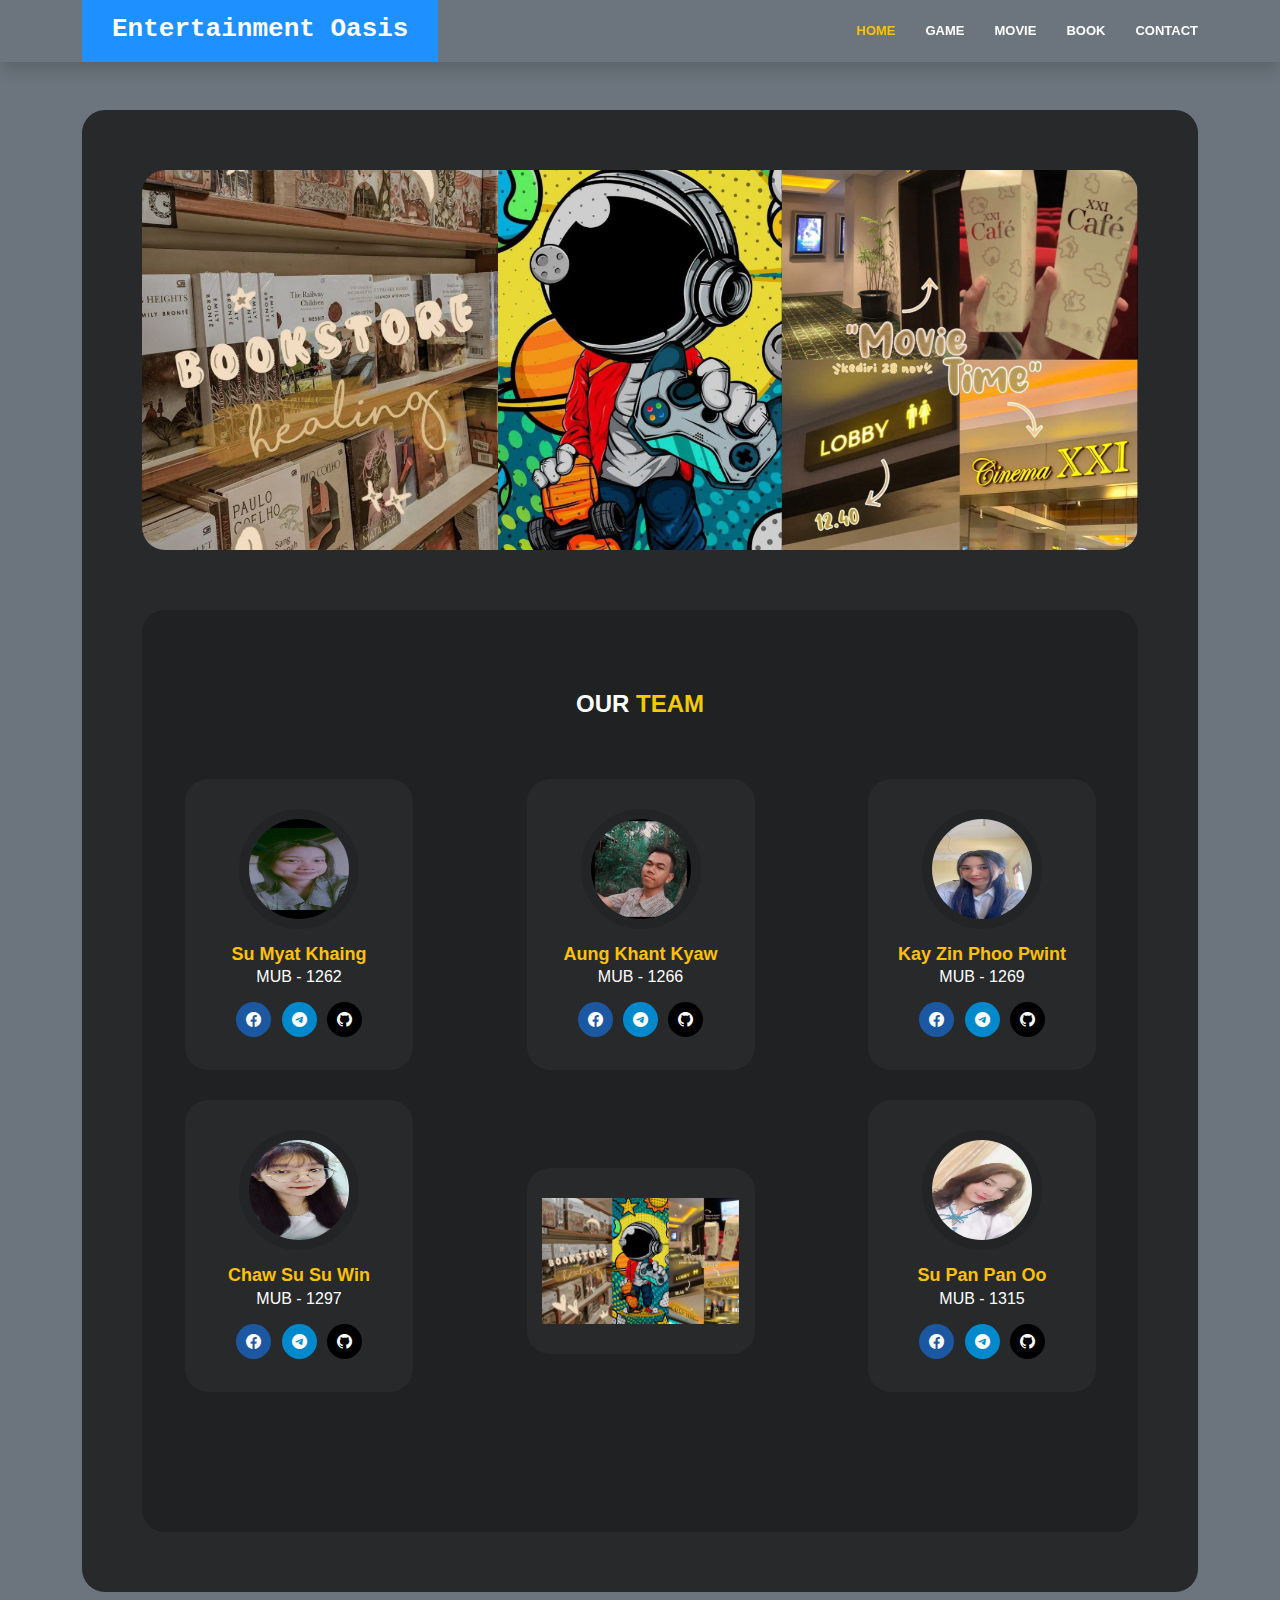
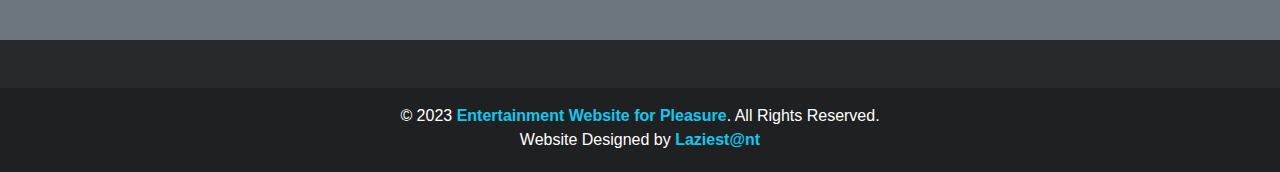
<file: index.html>
<!DOCTYPE html>
<html lang="en">

<head>
    <meta charset="UTF-8">
    <meta name="viewport" content="width=device-width, initial-scale=1.0">
    <title>Entertainment Oasis | Home</title>
    <link rel="shortcut icon" href="./assets/images/logo.png" type="image/x-icon">
    <link rel="stylesheet" href="./assets/bootstrap/bootstrap.min.css">
    <link rel="stylesheet" href="./assets/bootstrap-icons/bootstrap-icons.css">
    <link rel="stylesheet" href="style.css">
</head>

<body class="bg-secondary">

    <!-- ======= Header ======= -->
    <header id="header" class="bg-secondary fixed-top d-flex align-items-center shadow">
        <div class="container">
          <div class="header-container bg-secondary d-flex align-items-center justify-content-between">
            <div class="logo">
              <h1 class="text-light font-monospace"><a href="index.html"><span>Entertainment Oasis</span></a></h1>
            </div>
    
            <nav id="navbar" class="navbar">
              <ul>
                <li><a class="nav-link scrollto fw-bold text-warning" href="./index.html">Home</a></li>
                <li><a class="nav-link scrollto fw-bold text-white" href="./game.html">Game</a></li>
                <li><a class="nav-link scrollto fw-bold text-white" href="./movie.html">Movie</a></li>
                <li><a class="nav-link scrollto fw-bold text-white" href="./book.html">Book</a></li>
                <li><a class="nav-link scrollto fw-bold text-white" href="./contact.html">Contact</a></li>
              </ul>
              <i class="bi bi-list mobile-nav-toggle"></i>
            </nav><!-- .navbar -->
    
          </div><!-- End Header Container -->
        </div>
      </header><!-- End Header -->

    <div class="container">
        <div class="row">
            <div class="col-lg-12">
                <div class="page-content">

                    <!-- ***** Banner Start ***** -->
                    <div class="main-banner">
                        <div class="row">
                            <div class="col-lg-12">
                                <div class="header-text">

                                </div>
                            </div>
                        </div>
                    </div>
                    <!-- ***** Banner End ***** -->

                    <!-- ***** Most Popular Start ***** -->
                    <div class="most-popular">
                        <div class="row">
                            <div class="col-lg-12">
                                <section id="team" class="team_area section-padding">
                                    <div class="container">
                                        <h2 class="title_spectial text-white">Our <span style="color: #f2cb05;">Team</span></h2>
                                        <div class="row text-center justify-content-between">
                                            <div class="col-lg-3 col-sm-6 col-xs-12 wow fadeInUp item"
                                                data-wow-duration="1s" data-wow-delay="0.1s" data-wow-offset="0"
                                                style="visibility: visible; animation-duration: 1s; animation-delay: 0.1s; animation-name: fadeInUp;">
                                                <div class="our-team">
                                                    <div class="single-team">
                                                        <img src="./assets/images/suMyat.jpg"
                                                            class="img-fluid" alt="">
                                                        <h3 class="text-warning">Su Myat Khaing</h3>
                                                        <p class="text-white">MUB - 1262</p>
                                                    </div>
                                                    <ul class="social">
                                                        <li><a href="#" class="bi-facebook facebook"></a></li>
                                                        <li><a href="#" class="bi-telegram telegram"></a></li>
                                                        <li><a href="#" class="bi-github github"></a></li>
                                                    </ul>
                                                </div><!--- END OUR TEAM -->
                                            </div><!--- END COL -->
                                            <div class="team-leader col-lg-3 col-sm-6 col-xs-12 wow fadeInUp item"
                                                data-wow-duration="1s" data-wow-delay="0.3s" data-wow-offset="0"
                                                style="visibility: visible; animation-duration: 1s; animation-delay: 0.3s; animation-name: fadeInUp;">
                                                <div class="our-team">
                                                    <div class="single-team">
                                                        <img src="./assets/images/aungKhant.jpg"
                                                            class="img-fluid" alt="">
                                                        <h3 class="text-warning">Aung Khant Kyaw</h3>
                                                        <p class="text-white">MUB - 1266</p>
                                                    </div>
                                                    <ul class="social">
                                                        <li><a href="#" class="bi-facebook facebook"></a></li>
                                                        <li><a href="https://t.me/aung-khantkyaw" class="bi-telegram telegram"></a></li>
                                                        <li><a href="https://github.com/aung-khantkyaw" class="bi-github github"></a></li>
                                                    </ul>
                                                </div><!--- END OUR TEAM -->
                                            </div><!--- END COL -->
                                            <div class="col-lg-3 col-sm-6 col-xs-12 wow fadeInUp item"
                                                data-wow-duration="1s" data-wow-delay="0.5s" data-wow-offset="0"
                                                style="visibility: visible; animation-duration: 1s; animation-delay: 0.5s; animation-name: fadeInUp;">
                                                <div class="our-team">
                                                    <div class="single-team">
                                                        <img src="./assets/images/kayZin.jpg"
                                                            class="img-fluid" alt="">
                                                        <h3 class="text-warning">Kay Zin Phoo Pwint</h3>
                                                        <p class="text-white">MUB - 1269</p>
                                                    </div>
                                                    <ul class="social">
                                                        <li><a href="#" class="bi-facebook facebook"></a></li>
                                                        <li><a href="#" class="bi-telegram telegram"></a></li>
                                                        <li><a href="#" class="bi-github github"></a></li>
                                                    </ul>
                                                </div><!--- END OUR TEAM -->
                                            </div><!--- END COL -->
                                            <div class="col-lg-3 col-sm-6 col-xs-12 wow fadeInUp item"
                                                data-wow-duration="1s" data-wow-delay="0.2s" data-wow-offset="0"
                                                style="visibility: visible; animation-duration: 1s; animation-delay: 0.2s; animation-name: fadeInUp;">
                                                <div class="our-team">
                                                    <div class="single-team">
                                                        <img src="./assets/images/chawSu.jpg"
                                                            class="img-fluid" alt="">
                                                        <h3 class="text-warning">Chaw Su Su Win</h3>
                                                        <p class="text-white">MUB - 1297</p>
                                                    </div>
                                                    <ul class="social">
                                                        <li><a href="#" class="bi-facebook facebook"></a></li>
                                                        <li><a href="#" class="bi-telegram telegram"></a></li>
                                                        <li><a href="#" class="bi-github github"></a></li>
                                                    </ul>
                                                </div><!--- END OUR TEAM -->
                                            </div><!--- END COL -->
                                            <div class="col-lg-3 col-sm-6 col-xs-12 wow fadeInUp item my-auto"
                                                data-wow-duration="1s" data-wow-delay="0.2s" data-wow-offset="0"
                                                style="visibility: visible; animation-duration: 1s; animation-delay: 0.2s; animation-name: fadeInUp;">
                                                <img src="./assets/images/background.png"
                                                            class="img-fluid" alt="">
                                            </div><!--- END COL -->
                                            <div class="col-lg-3 col-sm-6 col-xs-12 wow fadeInUp item"
                                                data-wow-duration="1s" data-wow-delay="0.4s" data-wow-offset="0"
                                                style="visibility: visible; animation-duration: 1s; animation-delay: 0.4s; animation-name: fadeInUp;">
                                                <div class="our-team">
                                                    <div class="single-team">
                                                        <img src="./assets/images/hsuPan.jpg"
                                                            class="img-fluid" alt="">
                                                        <h3 class="text-warning">Su Pan Pan Oo</h3>
                                                        <p class="text-white">MUB - 1315</p>
                                                    </div>
                                                    <ul class="social">
                                                        <li><a href="#" class="bi-facebook facebook"></a></li>
                                                        <li><a href="#" class="bi-telegram telegram"></a></li>
                                                        <li><a href="#" class="bi-github github"></a></li>
                                                    </ul>
                                                </div><!--- END OUR TEAM -->
                                            </div><!--- END COL -->
                                        </div><!--- END ROW -->
                                    </div><!--- END CONTAINER -->
                                </section>
                            </div>
                        </div>
                    </div>
                </div>
            </div>
        </div>
    </div>




    <footer class="text-center text-white mt-5" style="background-color:#27292a;">
        <!-- Grid container -->
        <div class="container p-4"></div>
        <!-- Grid container -->

        <!-- Copyright -->
        <div class="text-center p-3" style="background-color: rgba(0, 0, 0, 0.2);">
            <p class="float-center mb-1">
                &copy; 2023 <strong class="link-info">Entertainment Website for Pleasure</strong>. All Rights
                Reserved.<br>
                Website Designed by <strong><a class="link-info"
                        href="https://t.me/aung-khantkyaw">Laziest@nt</a></strong>

            </p>
        </div>
        <!-- Copyright -->
    </footer>

    <script src="./assets/bootstrap/bootstrap.min.js"></script>
    <script src="./assets/bootstrap-icons/bootstrap-icons.json"></script>
    <script src="./assets/script/index.js"></script>
</body>

</html>
</file>
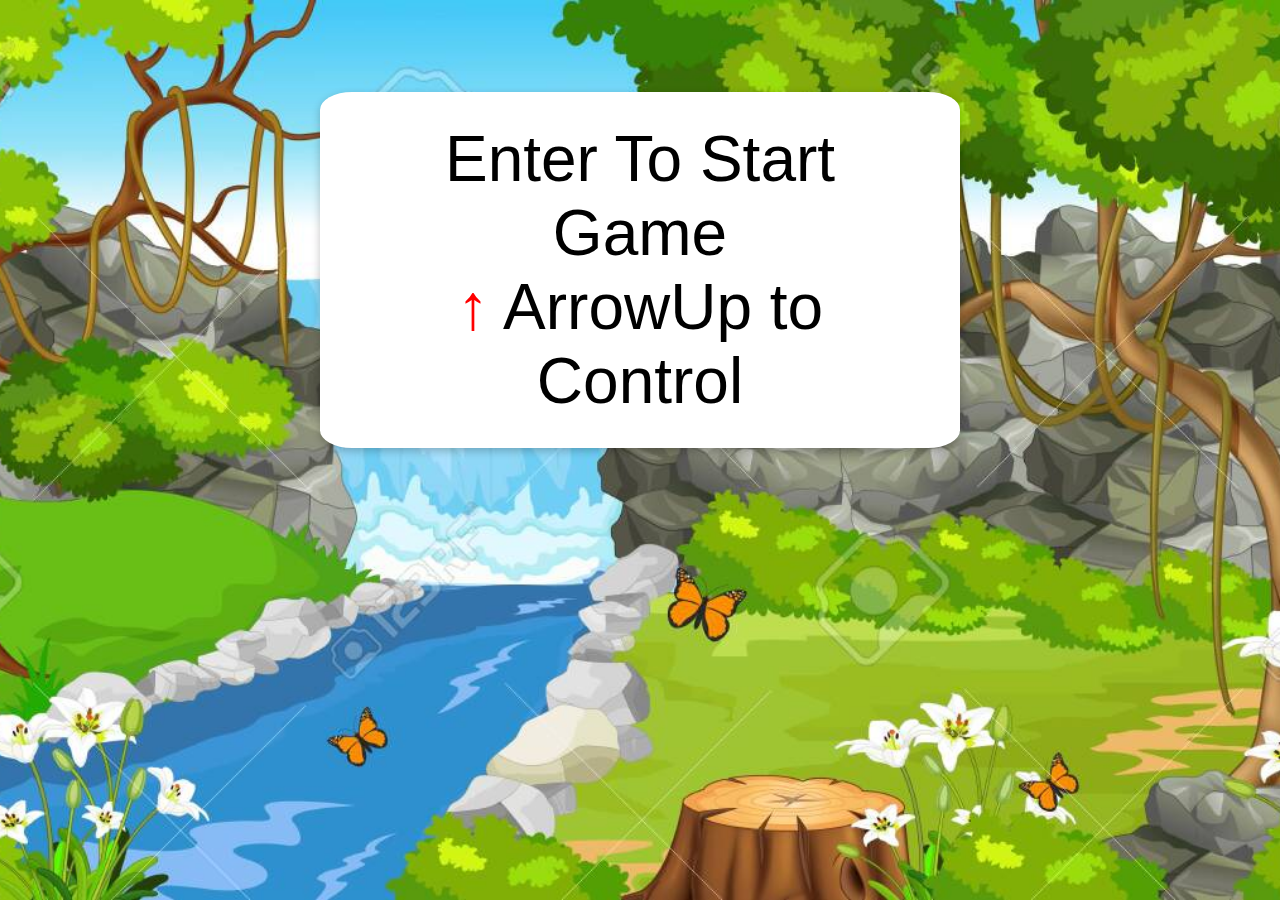
<file: game/Flappy_Bird/index.html>
<!DOCTYPE html>
<html lang="en">
<head>
    <meta charset="UTF-8">
    <meta http-equiv="X-UA-Compatible" content="IE=edge">
    <meta name="viewport" content="width=device-width, initial-scale=1.0">
    <link rel="icon" type="image/png" href="images/favicon.ico"/>
    <title>Flappy Bird Game</title>
    <link rel="stylesheet" href="style.css">
    <script src="script.js" defer></script>
</head>
<body>
    <div class="background"></div>
    <img src="images/Bird-2.png" alt="bird-img" class="bird" id="bird-1">
    <div class="message">
        Enter To Start Game <p><span style="color: red;">&uarr;</span> ArrowUp to Control</p>
    </div>
    <div class="score">
        <span class="score_title"></span>
        <span class="score_val"></span>
    </div>
</body>
</html>
</file>
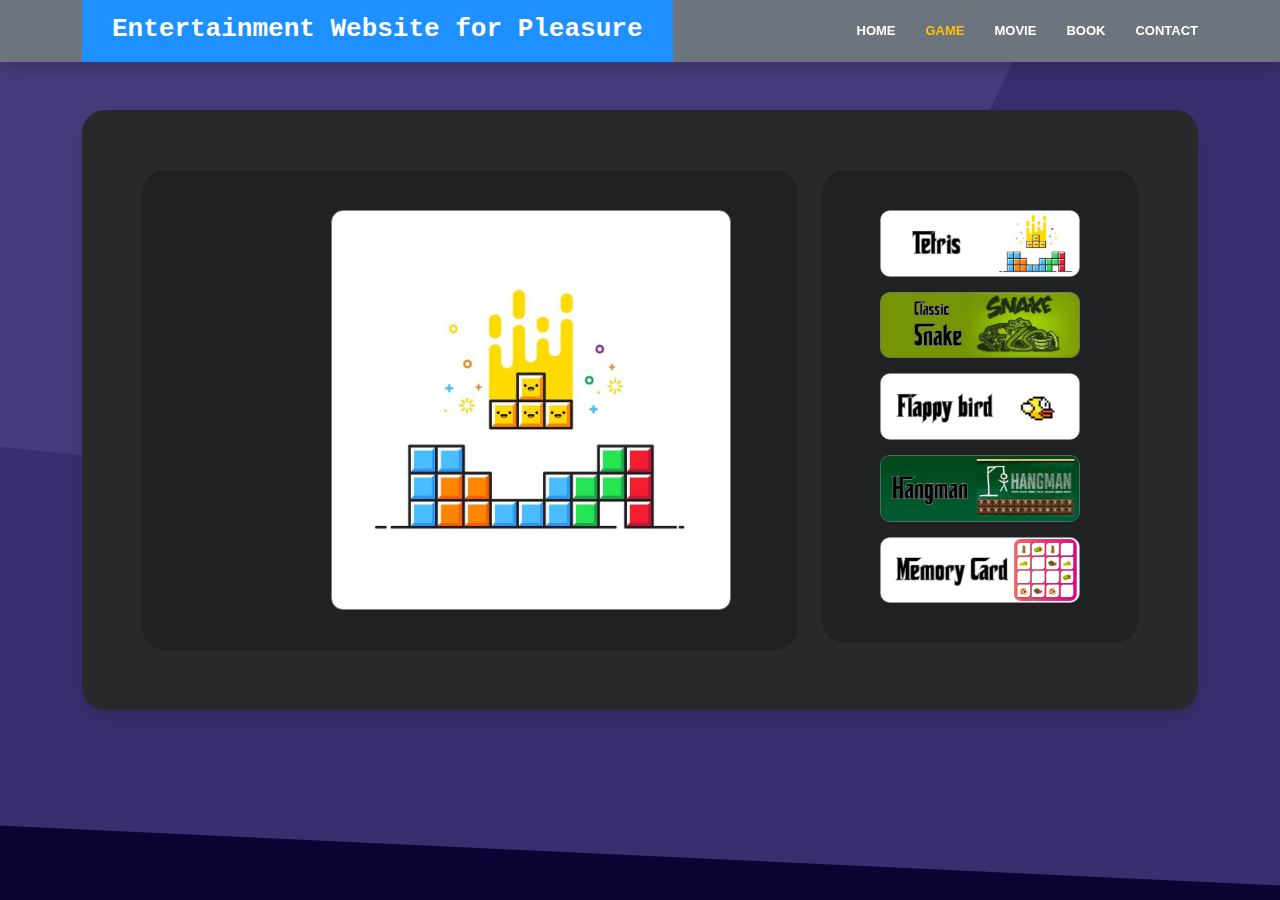
<file: game.html>
<!DOCTYPE html>
<html lang="en">

<head>
  <meta charset="UTF-8">
  <meta name="viewport" content="width=device-width, initial-scale=1.0">
  <title>Entertainment Oasis | Game</title>
  <link rel="shortcut icon" href="./assets/images/logo.png" type="image/x-icon">
  <link rel="stylesheet" href="./assets/bootstrap/bootstrap.min.css">
  <link rel="stylesheet" href="./assets/bootstrap-icons/bootstrap-icons.css">
  <link rel="stylesheet" href="style.css">
  <style>
    body {
      background-image: url(./assets/images/gamebackground.jpg);
    }

    figure.card_img {
      font-family: 'Raleway', Arial, sans-serif;
      color: #fff;
      position: relative;
      overflow: hidden;
      margin: 10px;
      min-width: 220px;
      max-width: 400px;
      max-height: 400px;
      width: 100%;
      color: #000000;
      text-align: center;
      display: flex;
      justify-content: center;
    }

    figure.card_img a {
      left: 0;
      right: 0;
      top: 0;
      bottom: 0;
      position: absolute;
      z-index: 1;
    }

    /* Custom CSS for vertical thumbnails */
    .thumbnail-carousel {
      display: flex;
      flex-direction: column;
      align-items: center;
      justify-content: center;
      margin-top: 10px;
      gap: 5px;
    }

    .thumbnail-item {
      width: 200px;
      height: auto;
      margin-bottom: 10px;
      cursor: pointer;
      transition: opacity 0.3s;
    }

    .thumbnail-item img {
      max-width: 100%;
      height: auto;
    }

    .thumbnail-item.active {
      opacity: 0.6;
    }
  </style>

</head>

<body>

  <!-- ======= Header ======= -->
  <header id="header" class="bg-secondary fixed-top d-flex align-items-center shadow">
    <div class="container">
      <div class="header-container bg-secondary d-flex align-items-center justify-content-between">
        <div class="logo">
          <h1 class="text-light font-monospace"><a href="index.html"><span>Entertainment Website for Pleasure</span></a>
          </h1>
        </div>

        <nav id="navbar" class="navbar">
          <ul>
            <li><a class="nav-link scrollto fw-bold text-white" href="./index.html">Home</a></li>
            <li><a class="nav-link scrollto fw-bold text-warning" href="./game.html">Game</a></li>
            <li><a class="nav-link scrollto fw-bold text-white" href="./movie.html">Movie</a></li>
            <li><a class="nav-link scrollto fw-bold text-white" href="./book.html">Book</a></li>
            <li><a class="nav-link scrollto fw-bold text-white" href="./contact.html">Contact</a></li>
          </ul>
          <i class="bi bi-list mobile-nav-toggle"></i>
        </nav><!-- .navbar -->

      </div><!-- End Header Container -->
    </div>
  </header><!-- End Header -->

  <div class="container md-5">
    <div class="page-content shadow">

      <!-- ***** Featured Games Start ***** -->
      <div id="main-carousel" class="carousel slide" data-bs-ride="carousel">
        <div class="row">
          <div class="col-lg-8">
            <div class="featured-games">
              <div class="carousel-inner w-100">
                <div class="carousel-item active">
                  <figure class="card_img">
                    <img src="./assets/images/tetris.png" alt="" class="img-fluid" />
                    <a href="./game/tetris/tetris.html"></a>
                  </figure>
                </div>
                <div class="carousel-item">
                  <figure class="card_img">
                    <img src="./assets/images/snake.png" alt="" class="img-fluid" />
                    <a href="./game/Snake-Game/snake.html"></a>
                  </figure>
                </div>
                <div class="carousel-item">
                  <figure class="card_img">
                    <img src="./assets/images/flappy.png" alt="" class="img-fluid" />
                    <a href="./game/Flappy_Bird/index.html"></a>
                  </figure>
                </div>
                <div class="carousel-item">
                  <figure class="card_img">
                    <img src="./assets/images/hangman.png" alt="" class="img-fluid" />
                    <a href="./game/Hangman Game/index.html"></a>
                  </figure>
                </div>
                <div class="carousel-item">
                  <figure class="card_img">
                    <img src="./assets/images/memoryCard.png" alt="" class="img-fluid" />
                    <a href="./game/Memory_card/index.html"></a>
                  </figure>
                </div>
              </div>
            </div>
          </div>
          <div class="col-lg-4">
            <div class="top-downloaded">
              <div class="thumbnail-carousel">
                <div class="thumbnail-item" data-bs-target="#main-carousel" data-bs-slide-to="0">
                  <img src="./assets/images/tetrisThumbnail.png" alt="Thumbnail 1">
                </div>
                <div class="thumbnail-item" data-bs-target="#main-carousel" data-bs-slide-to="1">
                  <img src="./assets/images/snakeThumbnail.png" alt="Thumbnail 2">
                </div>
                <div class="thumbnail-item" data-bs-target="#main-carousel" data-bs-slide-to="2">
                  <img src="./assets/images/flappyThumbnail.png" alt="Thumbnail 3">
                </div>
                <div class="thumbnail-item" data-bs-target="#main-carousel" data-bs-slide-to="3">
                  <img src="./assets/images/hangmanThumbnail.png" alt="Thumbnail 4">
                </div>
                <div class="thumbnail-item" data-bs-target="#main-carousel" data-bs-slide-to="4">
                  <img src="./assets/images/memoryCardThumbnail.png" alt="Thumbnail 5">
                </div>
              </div>
            </div>
          </div>
        </div>
      </div>
      <!-- ***** Featured Games End ***** -->

    </div>
  </div>
  <script src="./assets/bootstrap/bootstrap.min.js"></script>
  <script src="./assets/bootstrap-icons/bootstrap-icons.json"></script>
  <script src="./assets/script/index.js"></script>
</body>

</html>
</file>
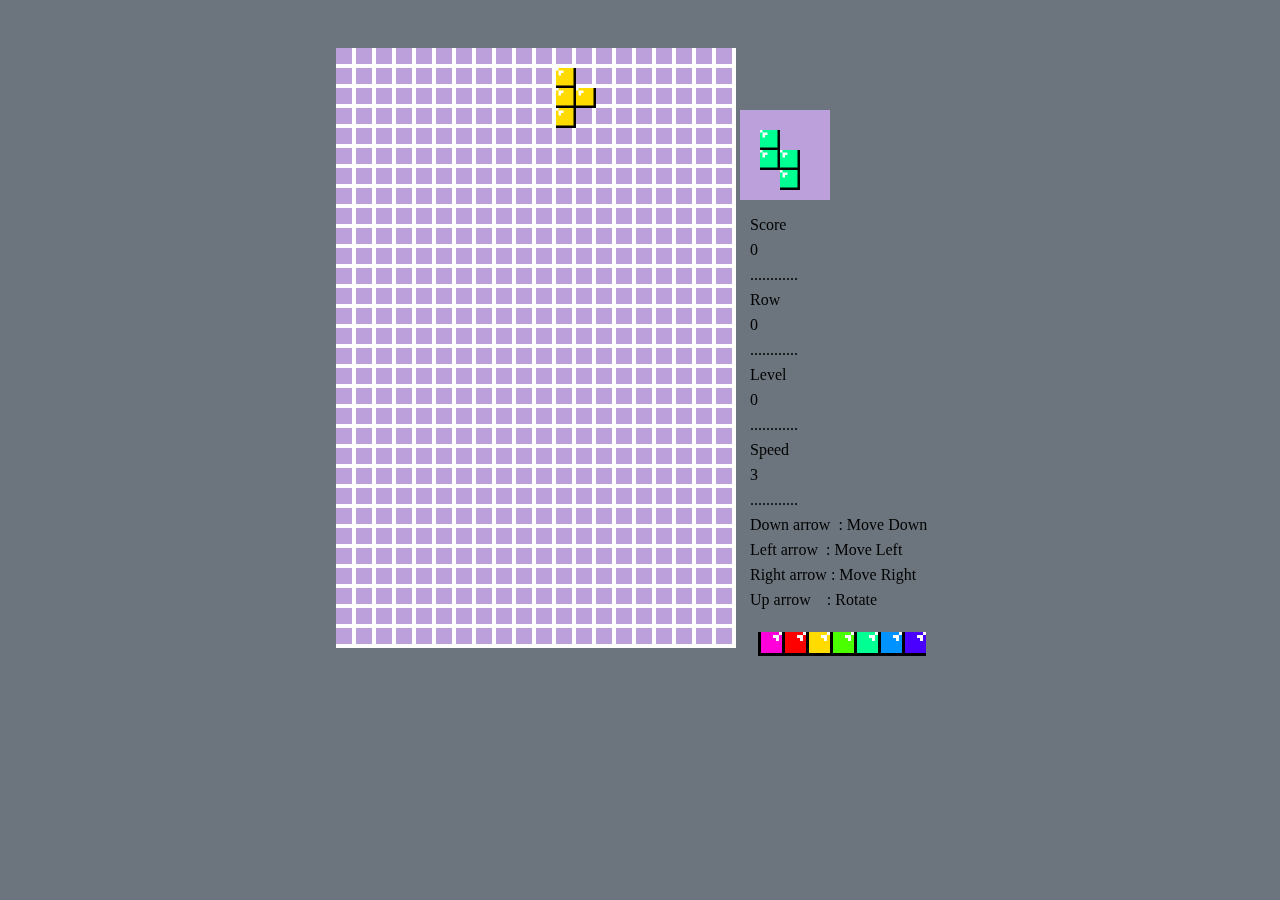
<file: game/tetris/tetris.html>
<html lang="en">
  <head>
    <title>Tetris Game</title>
    <link rel="stylesheet" href="../../assets/bootstrap/bootstrap.min.css">
    <link rel="stylesheet" href="../../assets/bootstrap-icons/bootstrap-icons.css">
    <link rel="stylesheet" href="../../style.css">
    <link rel="stylesheet" href="./tetris.css">
  </head>
  <body class="bg-secondary">
    <center class="mt-5">
      <canvas id="canvas" width="400" height="600"> </canvas>
      <canvas
        id="nextShapeCanvas"
        width="90"
        height="90"
        style="position: absolute; top: 110"
      >
      </canvas>

      <canvas
        id="scoreCanvas"
        width="300"
        height="500"
        style="position: absolute; top: 180"
      >
      </canvas>
      <img id="image" src="rotations.png" />

      <div class="hide" id="gameOver">
        <h2>Game Over!</h2>
        <button class="btn btn-warning" onclick="reset()">Play Again</button>
      </div>
    </center>
    <script src="../../assets/bootstrap/bootstrap.min.js"></script>
    <script src="../../assets/bootstrap-icons/bootstrap-icons.json"></script>
    <script src="tetris.js"></script>
  </body>
</html>
</file>
<file: style.css>
/*--------------------------------------------------------------
# General
--------------------------------------------------------------*/
:root {
  --color-blue: dodgerblue;
  /* --color-blue: #030140; */
  --color-yellow: #f2cb05;
}
body {
  font-family: "Open Sans", sans-serif;
  color: #444444;
}
body::-webkit-scrollbar {
  display: none;
}
a{
  text-decoration: none;
}

h1,
h2,
h3,
h4,
h5,
h6 {
  font-family: "Raleway", sans-serif;
}

.heading-section h4 em {
  font-size: 34px;
  text-decoration: none;
  margin-bottom: 30px;
  color: #fff;
  font-style: normal;
}

/*--------------------------------------------------------------
# Header
--------------------------------------------------------------*/
#header {
  transition: all 0.5s;
  z-index: 997;
  transition: all 0.5s;
}

#header .header-container {
  background: #fff;
}

#header.header-scrolled {
  background: #fff;
  box-shadow: 0px 2px 15px rgba(0, 0, 0, 0.1);
  top: 0;
}

#header .logo {
  overflow: hidden;
  padding: 16px 30px 12px 30px;
  background: var(--color-blue);
}

#header .logo h1 {
  font-size: 26px;
  padding: 0;
  line-height: 1;
  font-weight: 700;
  font-family: "Poppins", sans-serif;
}

#header .logo h1 a,
#header .logo h1 a:hover {
  color: #fff;
  text-decoration: none;
}

@media (max-width: 992px) {
  #header {
    box-shadow: 0px 2px 15px rgba(0, 0, 0, 0.1);
    top: 0;
    background: var(--color-blue);
  }

  #header.header-scrolled,
  #header .header-container {
    background: var(--color-blue);
  }

  #header .logo {
    padding-left: 0;
  }

  #header .logo h1 {
    font-size: 24px;
  }
}

/*--------------------------------------------------------------
# Navigation Menu
--------------------------------------------------------------*/
/**
* Desktop Navigation 
*/
.navbar {
  padding: 0;
}

.navbar ul {
  margin: 0;
  padding: 0;
  display: flex;
  list-style: none;
  align-items: center;
}

.navbar li {
  position: relative;
}

.navbar a,
.navbar a:focus {
  display: flex;
  align-items: center;
  justify-content: space-between;
  padding: 10px 0 10px 30px;
  color: #36343a;
  transition: 0.3s;
  font-size: 13px;
  font-weight: 500;
  text-transform: uppercase;
  font-family: "Poppins", sans-serif;
  white-space: nowrap;
  transition: 0.3s;
}

.navbar a i,
.navbar a:focus i {
  font-size: 12px;
  line-height: 0;
  margin-left: 5px;
}

.navbar a:hover,
.navbar .active,
.navbar .active:focus,
.navbar li:hover > a {
  color: var(--color-blue);
}

/**
* Mobile Navigation 
*/
.mobile-nav-toggle {
  color: #fff;
  font-size: 28px;
  cursor: pointer;
  display: none;
  line-height: 0;
  transition: 0.5s;
}

@media (max-width: 991px) {
  .mobile-nav-toggle {
    display: block;
  }

  .navbar ul {
    display: none;
  }
}

.navbar-mobile {
  position: fixed;
  overflow: hidden;
  top: 0;
  right: 0;
  left: 0;
  bottom: 0;
  background: rgba(29, 28, 31, 0.9);
  transition: 0.3s;
  z-index: 999;
}

.navbar-mobile .mobile-nav-toggle {
  position: absolute;
  top: 15px;
  right: 15px;
}

.navbar-mobile ul {
  display: block;
  position: absolute;
  top: 55px;
  right: 15px;
  bottom: 15px;
  left: 15px;
  padding: 10px 0;
  background-color: #1f2122;
  overflow-y: auto;
  transition: 0.3s;
}

.navbar-mobile a,
.navbar-mobile a:focus {
  padding: 10px 20px;
  font-size: 15px;
  color: #36343a;
}

.navbar-mobile a:hover,
.navbar-mobile .active,
.navbar-mobile li:hover > a {
  color: var(--color-blue);
}

body .page-content {
  margin-top: 110px;
  background-color: #27292a;
  padding: 60px;
  border-radius: 23px;
}

/*--------------------------------------------------------------
# Hero Section
--------------------------------------------------------------*/
.main-banner {
  background-image: url(./assets/images/background.png);
  background-position: center center;
  background-size: cover;
  min-height: 380px;
  border-radius: 23px;
  padding: 80px 60px;
}

/*--------------------------------------------------------------
# Our Team
--------------------------------------------------------------*/
.title_spectial {
  text-align: center;
  font-weight: 600;
  position: relative;
  margin-bottom: 60px;
  text-transform: uppercase;
  font-size: 24px;
}
.section-padding {
  padding: 80px 0;
  padding-top: 50px;
}

.most-popular {
  margin-top: 60px;
  padding: 30px;
  background-color: #1f2122;
  border-radius: 23px;
}

.most-popular .item {
  background-color: #27292a;
  padding: 30px 15px;
  border-radius: 23px;
  margin-left: 1px;
  margin-bottom: 30px;
}
.single-team h3 {
  color: var(--color-yellow);
}

@media only screen and (max-width: 768px) {
  .our-team {
    margin-bottom: 30px;
  }
}
.single-team {
  margin-bottom: 10px;
}
.single-team img {
  margin-bottom: 15px;
  width: 120px;
  border-radius: 50%;
  height: 120px;
  border: 10px solid rgba(0, 0, 0, 0.1);
}
.single-team h3 {
  margin-bottom: 0px;
  font-size: 18px;
  font-weight: 600;
  color: #000;
}
.single-team p {
  margin-bottom: 0px;
  color: #000;
}

.our-team .social {
  list-style: none;
  padding: 0;
  margin: 0;
  text-align: center;
  -webkit-transition: all 0.3s ease 0s;
  transition: all 0.3s ease 0s;
}
.our-team .social li {
  display: inline-block;
}
.our-team .social li a {
  display: block;
  width: 35px;
  height: 35px;
  line-height: 35px;
  font-size: 15px;
  color: #fff;
  position: relative;
  -webkit-transition: all 0.3s ease-in-out 0s;
  transition: all 0.3s ease-in-out 0s;
  border-radius: 30px;
  margin: 3px;
}
.our-team:hover .social li:nth-child(1) a {
  -webkit-transition-delay: 0.3s;
  transition-delay: 0.3s;
}
.our-team:hover .social li:nth-child(2) a {
  -webkit-transition-delay: 0.2s;
  transition-delay: 0.2s;
}
.our-team:hover .social li:nth-child(3) a {
  -webkit-transition-delay: 0.1s;
  transition-delay: 0.1s;
}
.our-team:hover .social li:nth-child(4) a {
  -webkit-transition-delay: 0s;
  transition-delay: 0s;
}
.our-team .social li a:hover {
  -webkit-transition-delay: 0s;
  transition-delay: 0s;
}

.facebook {
  background: #1c58a1;
}
.facebook:hover {
  background: #fff;
  color: #1c58a1 !important;
}
.telegram {
  background: #0088cc;
}
.telegram:hover {
  background: #fff;
  color: #0088cc !important;
}
.github {
  background: #000;
}
.github:hover {
  background: #fff;
  color: #000 !important;
}

/* 
---------------------------------------------
Featured Games Style
--------------------------------------------- 
*/

.featured-games {
  border-radius: 23px;
  background-color: #1f2122;
  padding: 30px;
}

.featured-games .carousel-inner{
  display: flex;
  justify-content: space-around;
}

.top-downloaded {
  border-radius: 23px;
  background-color: #1f2122;
  padding: 30px;
}

.top-downloaded ul li {
  position: relative;
  display: inline-block;
  width: 100%;
}

.top-downloaded ul li img {
  float: left;
  margin-right: 15px;
}

.top-downloaded ul li h4 {
  font-size: 15px;
  padding-top: 7px;
}

.top-downloaded ul li h6 {
  font-size: 15px;
  color: #666;
  font-weight: 400;
  margin-top: 5px;
  margin-bottom: 5px;
}

.top-downloaded ul li span {
  color: #fff;
  font-size: 15px;
  margin-right: 10px;
}

.top-downloaded ul li .download i {
  position: absolute;
  right: 0;
  top: 50%;
  transform: translateY(-23px);
  width: 46px;
  height: 46px;
  text-align: center;
  line-height: 46px;
  color: #ec6090;
  background-color: #27292a;
  border-radius: 50%;
}

.top-downloaded ul li {
  border-bottom: 1px solid #27292a;
  margin-bottom: 28px;
  padding-bottom: 28px;
}

.top-downloaded .text-button  {
  text-align: center;
}

.top-downloaded .text-button a {
  font-weight: 600;
  color: #ec6090;
  font-size: 15px;
}

.templatemo-item {
	max-width: 80px; 
	border-radius: 23px;
}

/*--------------------------------------------------------------
# Movie & Book
--------------------------------------------------------------*/
/* .display {
  height: 60vh;
  overflow: scroll;
  scroll-behavior: smooth;
} */

.display::-webkit-scrollbar {
  display: none;
}
.live-stream {
  border-radius: 23px;
  background-color: #1f2122;
  padding: 30px;
}

.live-stream .item {
  margin-bottom: 30px;
}

.card {
  background-color: #222;
  border-radius: 10px;
  box-shadow: 0 4px 8px rgba(0, 0, 0, 0.2);
  overflow: hidden;
  max-width: 300px;
}

.card img {
  max-width: 100%;
  /* height: auto; */
}

.card-content {
  padding: 10px 20px 5px;
}

.card-title {
  color: var(--color-yellow);
  font-size: 18px;
  font-weight: bold;
  margin-bottom: 10px;
}

.card-type {
  color: var(--color-yellow);
  font-size: 16px;
  margin-bottom: 20px;
}

.card-buttons {
  display: flex;
  justify-content: space-between;
  align-items: center;
  padding: 20px;
  background-color: #333;
}

.card-button {
  background-color: #555;
  color: #fff;
  border: none;
  border-radius: 5px;
  padding: 10px 20px;
  cursor: pointer;
  transition: background-color 0.3s ease;
}

.card-button:hover {
  background-color: #777;
}

/*--------------------------------------------------------------
# Contact
--------------------------------------------------------------*/
.contact .info-item + .info-item {
  margin-top: 40px;
}

.contact .info-item i {
  font-size: 20px;
  float: left;
  width: 44px;
  height: 44px;
  display: flex;
  justify-content: center;
  align-items: center;
  border-radius: 50px;
  transition: all 0.3s ease-in-out;
  margin-right: 15px;
  background-color: var(--color-yellow);
}

.contact .info-item h4 {
  color: var(--color-yellow);
  padding: 0;
  font-size: 20px;
  font-weight: 600;
  margin-bottom: 5px;
}

.contact .info-item p {
  color: var(--color-yellow);
  padding: 0;
  margin-bottom: 0;
  font-size: 14px;
}

.contact .eamil-form {
  width: 100%;
}

.contact .eamil-form .form-group {
  padding-bottom: 8px;
}

.contact .eamil-form input,
.contact .eamil-form textarea {
  border-radius: 4px;
  box-shadow: none;
  font-size: 14px;
  border: 1px solid #2e3133;
}

.contact .eamil-form input {
  height: 44px;
}

.contact .eamil-form textarea {
  padding: 10px 12px;
}
</file>
<file: game/Flappy_Bird/style.css>
* {
	margin: 0;
	padding: 0;
	box-sizing: border-box;
	font-family: Arial, Helvetica, sans-serif;
}
.background {
	height: 100vh;
	width: 100vw;
	background: url('images/image.jpg') no-repeat center center fixed;
    -webkit-background-size: cover;
    -moz-background-size: cover;
    -o-background-size: cover;
    background-size: cover;
}
.bird {
	height: 80px;
	width: 100px;
	position: fixed;
	top: 40vh;
	left: 30vw;
	z-index: 100;
}
.pipe_sprite {
	position: fixed;
	top: 40vh;
	left: 100vw;
	height: 70vh;
	width: 6vw;
	background:radial-gradient(lightgreen 50%, green);
	border: 5px solid black;
}
.message {
	position: absolute;
	z-index: 10;
	color: black;
	top: 30%;
	left: 50%;
	font-size: 4em;
	transform: translate(-50%, -50%);
	text-align: center;
}
.messageStyle{
	background: white;
	padding: 30px;
	box-shadow: rgba(0, 0, 0, 0.24) 0px 3px 8px;
	border-radius: 5%;
}
.score {
	position: fixed;
	z-index: 10;
	height: 10vh;
	font-size: 10vh;
	font-weight: 100;
	color: white;
	-webkit-text-stroke-width: 2px;
    -webkit-text-stroke-color: black;
	top: 0;
	left: 0;
	margin: 10px;
	font-family: Arial, Helvetica, sans-serif;
}
.score_val {
	color: gold;
	font-weight: bold;
}
@media only screen and (max-width: 1080px) {
    .message{
		font-size: 50px;
		top: 50%;
		white-space: nowrap;
	}
	.score{
		font-size: 8vh;
	}
	.bird{
		width: 120px;
		height: 90px;
	}
	.pipe_sprite{
		width: 14vw;
	}
}
</file>
<file: game/tetris/tetris.css>
#image{
    rotate: 90deg;
    margin: -90px 90px;
}
#gameOver{
    width: 100%;
    height: 100%;
    position: absolute;
    top: 0;
    left: 0;
    right: 0;
    background-color: rgba(0, 0, 0, 0.85);
    display: flex;
    align-items: center;
    justify-content: center;
    flex-direction: column;
    font-size: var(--game-over-msg-font);
    color: white;
    font-family: 'Segoe UI', Tahoma, Geneva, Verdana, sans-serif;
    border: 1px solid rgb(33, 33, 33);
}
.hide{
    visibility: hidden;
}
</file>
